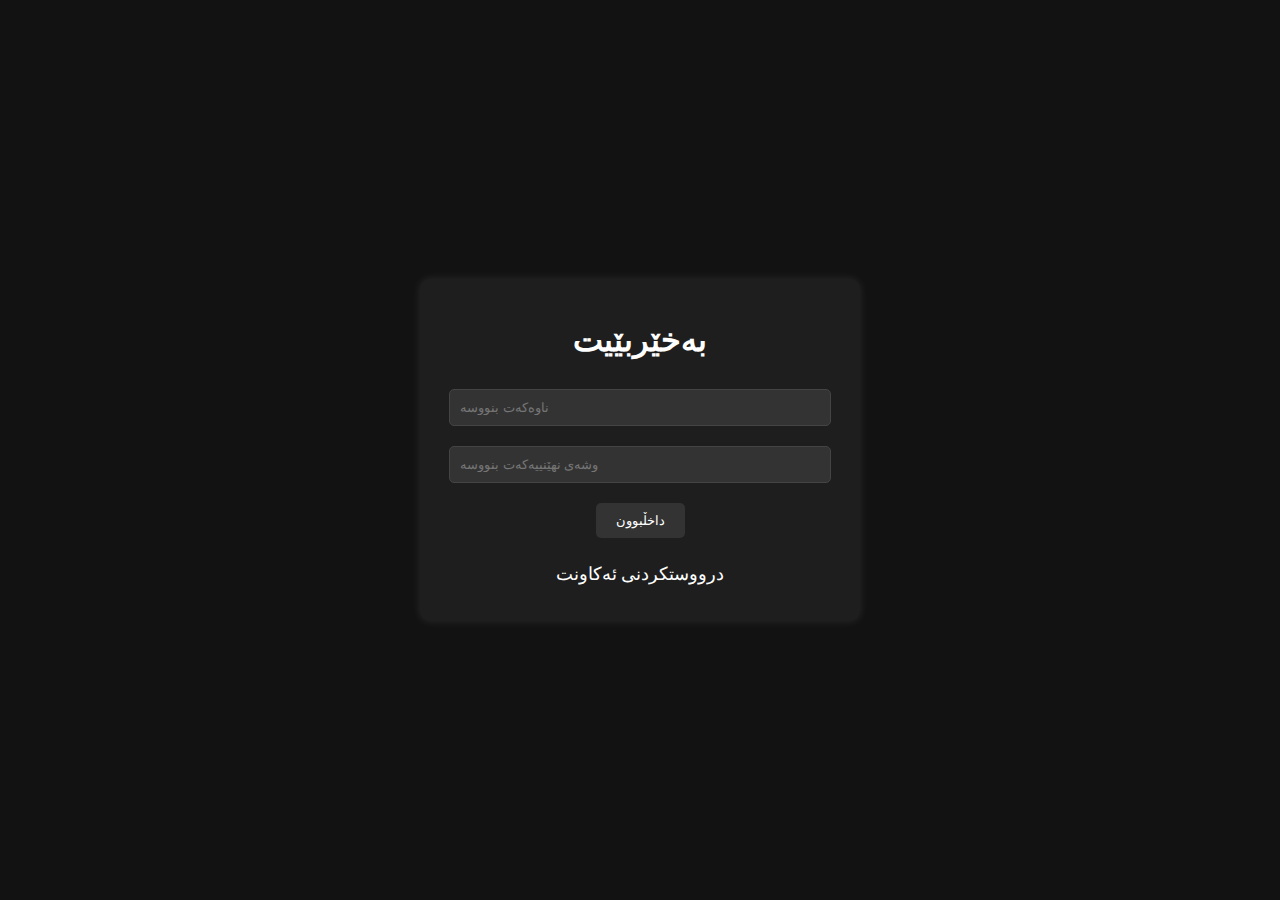
<file: index.html>
<!DOCTYPE html>
<html lang="en">
<head>
    <meta charset="UTF-8">
    <meta name="viewport" content="width=device-width, initial-scale=1.0">
    <title>Login</title>
    <link rel="stylesheet" href="styles.css">
</head>
<body>
    <div class="container">
        <h1>بەخێربێیت</h1>
        <input type="text" id="loginUsername" placeholder="ناوەکەت بنووسە">
        <input type="password" id="loginPassword" placeholder="وشەی نهێنییەکەت بنووسە">
        <button onclick="login()">داخڵبوون</button>
        <p><a href="create.html">درووستکردنی ئەکاونت</a></p>
    </div>
    <script src="script.js"></script>
</body>
</html>
</file>
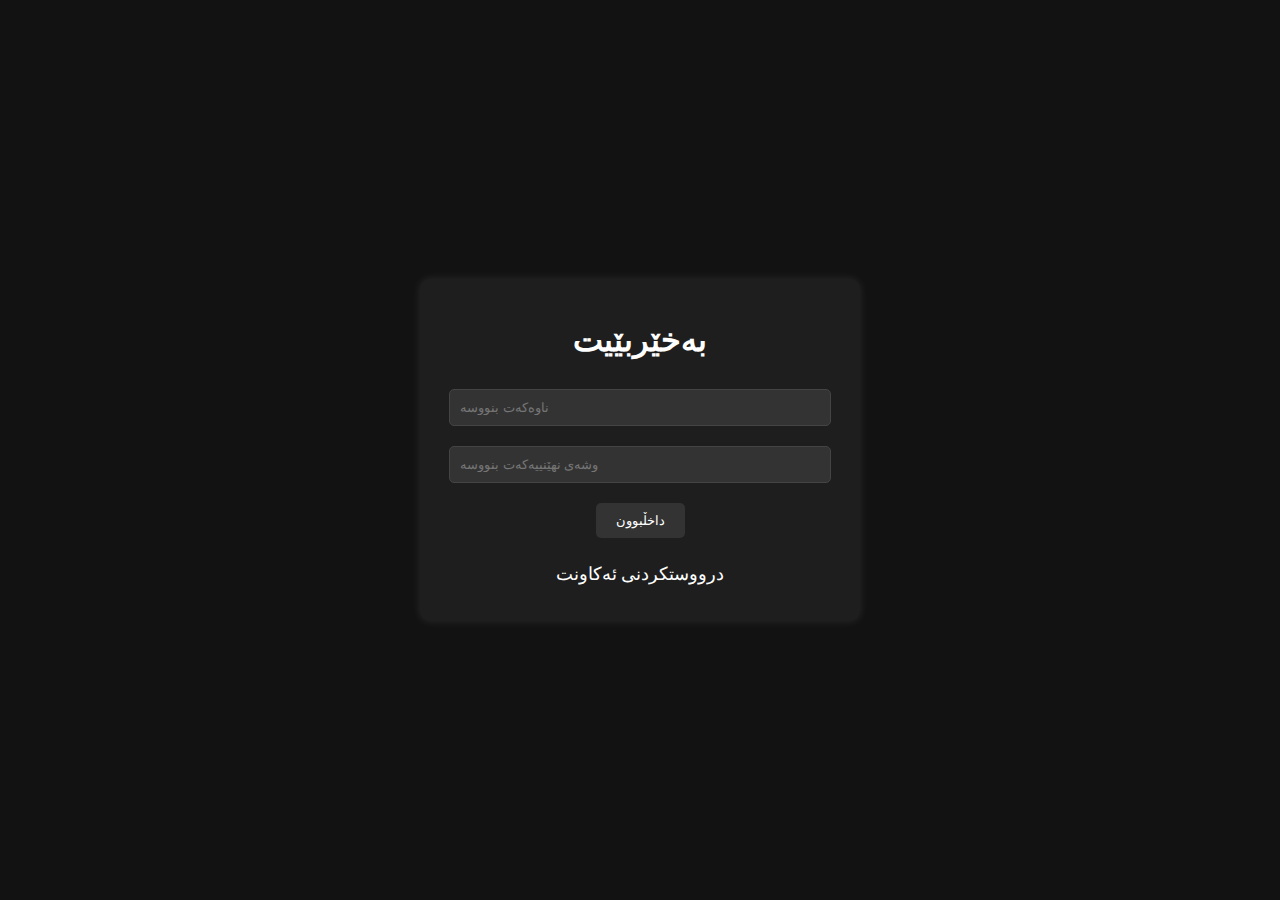
<file: balance.html>
<!DOCTYPE html>
<html lang="en">
<head>
    <meta charset="UTF-8">
    <meta name="viewport" content="width=device-width, initial-scale=1.0">
    <title>Balance Management</title>
    <link rel="stylesheet" href="styles.css">
</head>
<body onload="loadBalancePage()">
    <div class="container">
        <h1>بەڕێوەبردنی دارایی</h1>
        <p>باڵانسی ئێستات : $<span id="balance"></span></p>
        
        <div class="actions">
            <input type="number" id="amountBalance" placeholder="بڕ">
            <button onclick="deposit()">پارە دانان</button>
            <button onclick="withdraw()">لابردن</button>
        </div>

        <button onclick="goBack()">گەڕانەوە بۆ داشبۆرد</button>
    </div>
    <script src="script.js"></script>
</body>
</html>
</file>
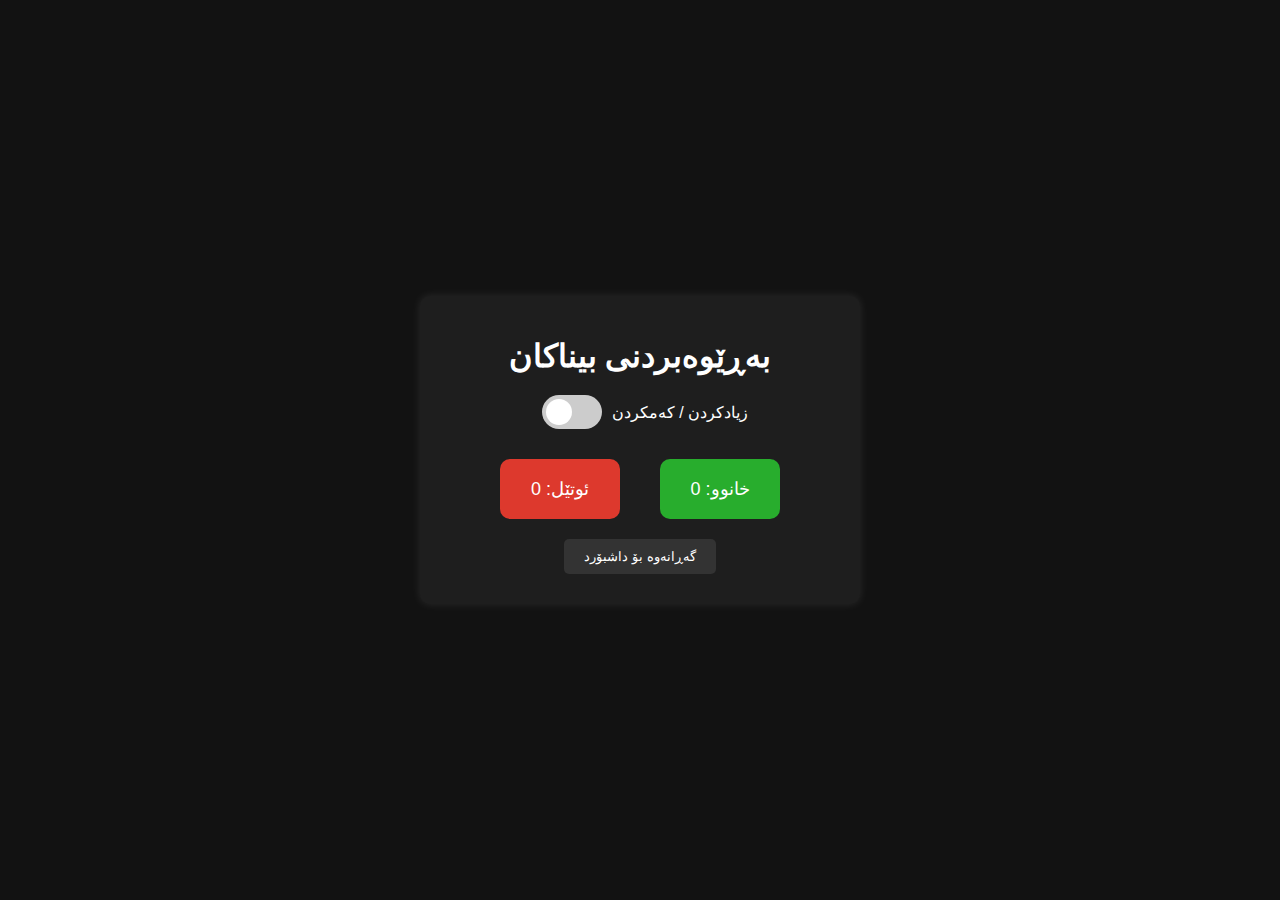
<file: buildings.html>
<!DOCTYPE html>
<html lang="en">
<head>
    <meta charset="UTF-8">
    <meta name="viewport" content="width=device-width, initial-scale=1.0">
    <title>Manage Buildings</title>
    <link rel="stylesheet" href="styles.css"> <!-- Link to CSS -->
</head>
<body>
    <div class="container">
        <h1>بەڕێوەبردنی بیناکان</h1>

        <!-- Lever toggle switch for increase/decrease -->
        <div class="toggle-container">
            <label class="switch">
                <input type="checkbox" id="toggle-switch">
                <span class="slider"></span>
            </label>
            <span>زیادکردن / کەمکردن</span>
        </div>

        <!-- Two buttons for Hotels and Houses -->
        <div class="buildings-container"> <!-- Changed class name -->
            <button class="building-button red-button" id="hotels">Hotels: 0</button>
            <button class="building-button green-button" id="houses">Houses: 0</button>
        </div>

        <!-- Back to Dashboard -->
        <button onclick="window.location.href='dashboard.html'">گەڕانەوە بۆ داشبۆرد</button>
    </div>

    <script src="script.js"></script> <!-- Link to JS -->
</body>
</html>
</file>
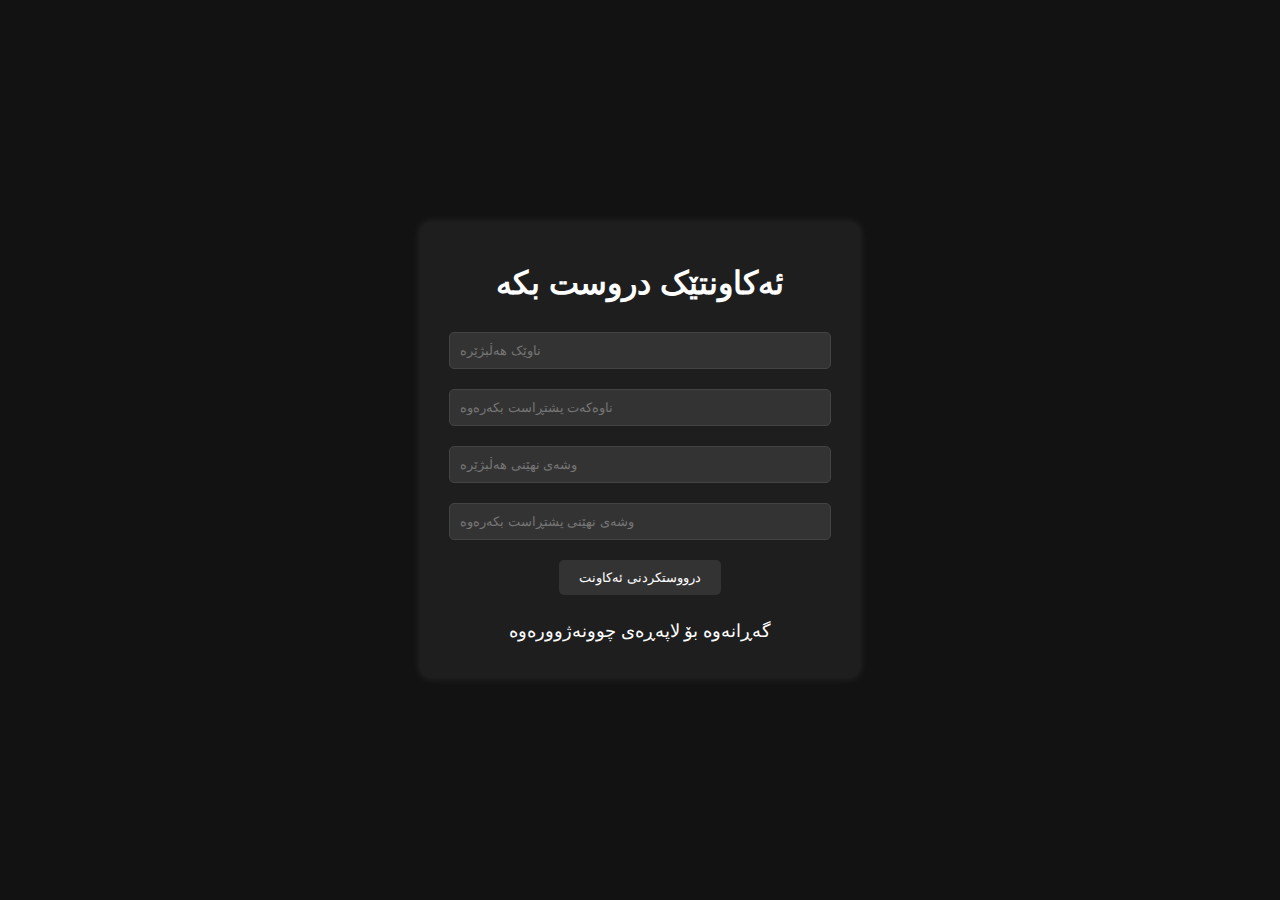
<file: create.html>
<!DOCTYPE html>
<html lang="en">
<head>
    <meta charset="UTF-8">
    <meta name="viewport" content="width=device-width, initial-scale=1.0">
    <title>Create Account</title>
    <link rel="stylesheet" href="styles.css">
</head>
<body>
    <div class="container">
        <h1>ئەکاونتێک دروست بکە</h1>
        <input type="text" id="newUsername" placeholder="ناوێک هەڵبژێرە">
        <input type="text" id="confirmUsername" placeholder="ناوەکەت پشتڕاست بکەرەوە">
        <input type="password" id="newPassword" placeholder="وشەی نهێنی هەڵبژێرە">
        <input type="password" id="confirmPassword" placeholder="وشەی نهێنی پشتڕاست بکەرەوە">
        <button onclick="createAccount()">درووستکردنی ئەکاونت</button>
        <p><a href="index.html">گەڕانەوە بۆ لاپەڕەی چوونەژوورەوە</a></p>
    </div>
    <script src="script.js"></script>
</body>
</html>
</file>
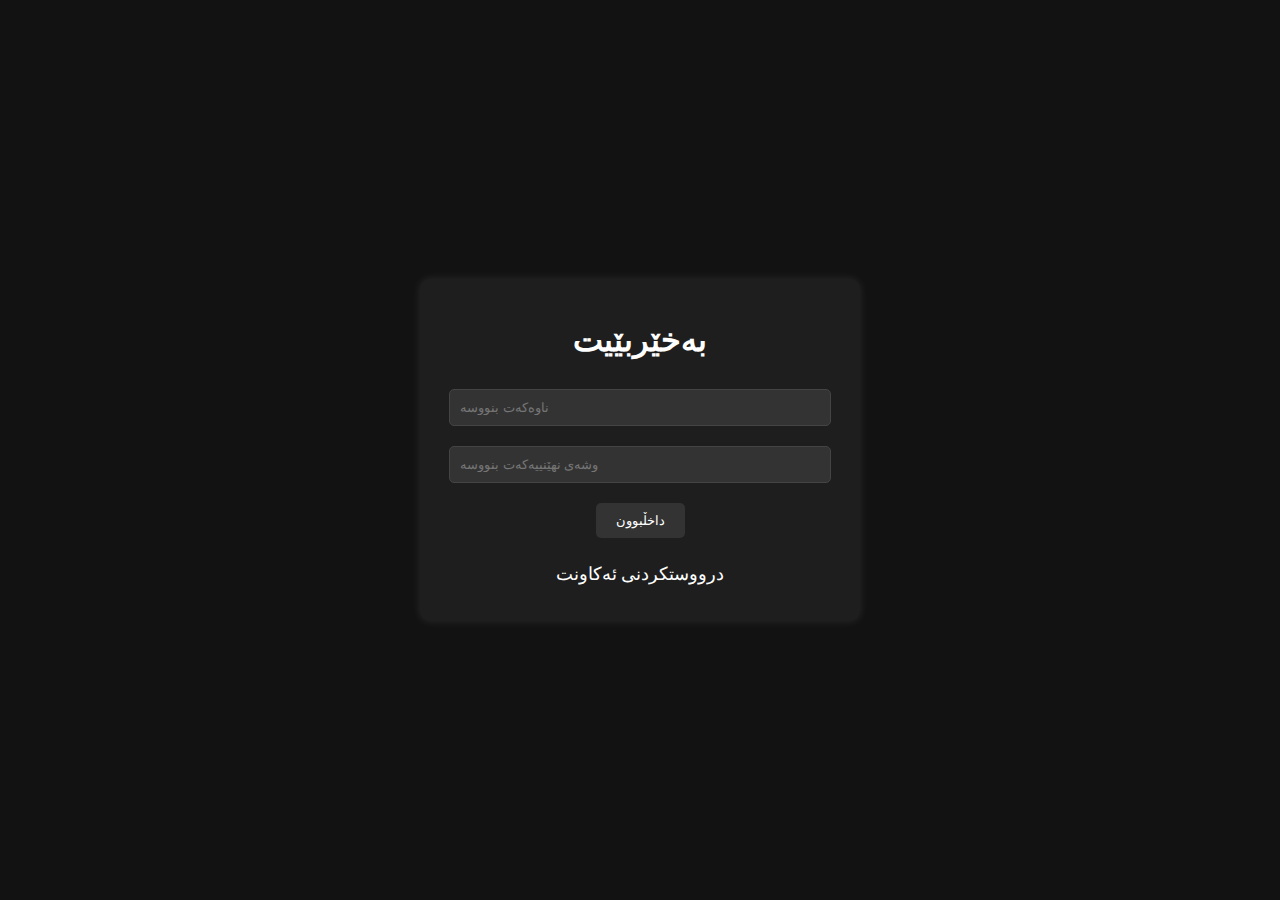
<file: dashboard.html>
<!DOCTYPE html>
<html lang="en">
<head>
    <meta charset="UTF-8">
    <meta name="viewport" content="width=device-width, initial-scale=1.0">
    <title>داشبۆرد</title>
    <link rel="stylesheet" href="styles.css">
</head>
<body onload="loadDashboard()">
    <div class="container">
        <h1>داشبۆرد</h1>
        <p>بەخێربێیت, <span id="username"></span></p>
        <p>بڕی پارەت‌: $<span id="balance"></span></p>
        <p>قەرز : $<span id="debt"></span></p>

        <div class="actions">
            <button onclick="navigateToBalance()">گۆڕینی باڵانس</button>
            <button onclick="navigateToDebt()">گۆڕینی قەرز</button>
        </div>
        <button onclick="window.location.href='properties.html'">بەڕێوەبردنی موڵکەکان</button>
<button onclick="window.location.href='buildings.html'">بەڕێوەبردنی بیناکان</button>
<button onclick="logout()">دەرچوون</button>
    </div>
    <script src="script.js"></script>
</body>
</html>
</file>
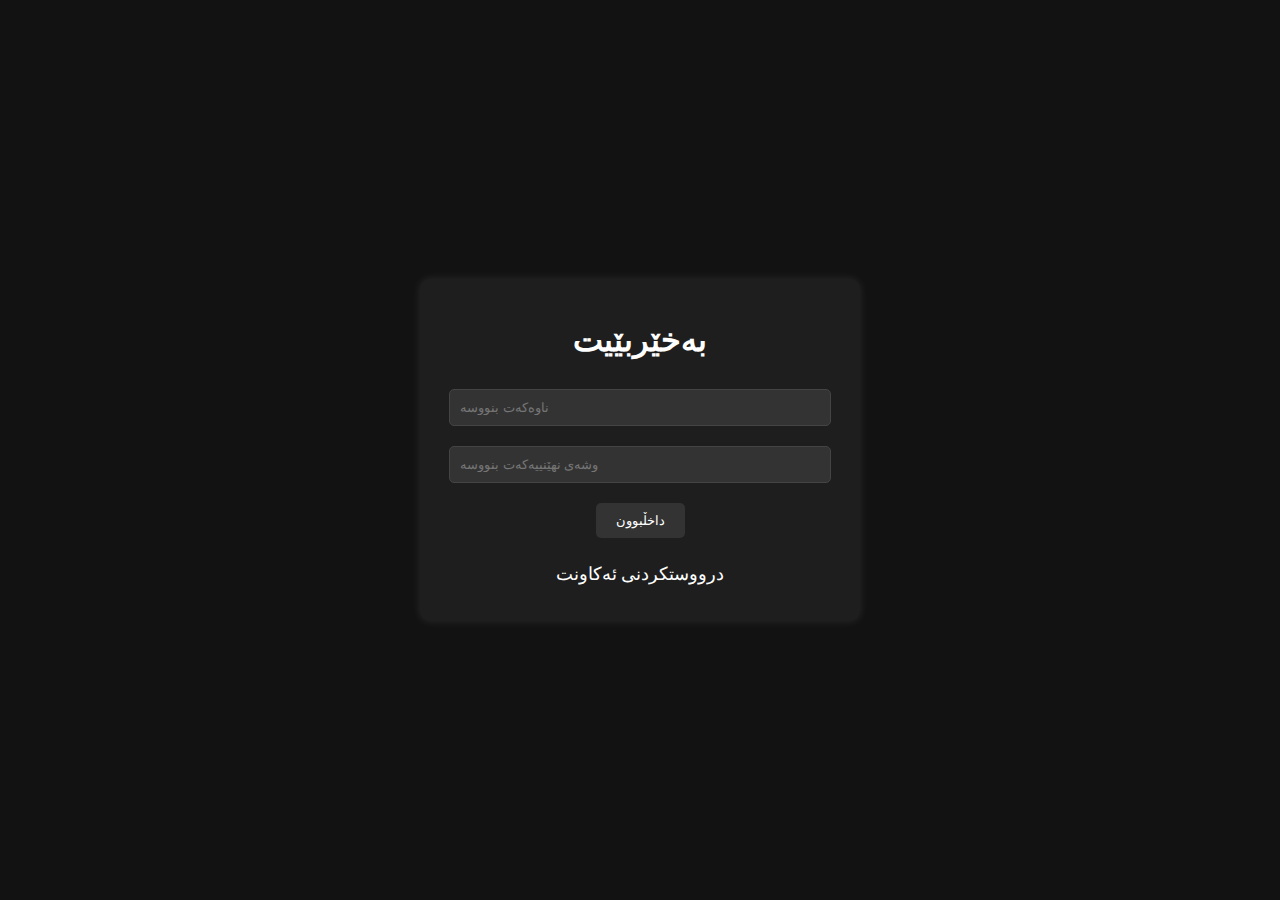
<file: debt.html>
<!DOCTYPE html>
<html lang="en">
<head>
    <meta charset="UTF-8">
    <meta name="viewport" content="width=device-width, initial-scale=1.0">
    <title>Debt Management</title>
    <link rel="stylesheet" href="styles.css">
</head>
<body onload="loadDebtPage()">
    <div class="container">
        <h1>بەڕێوبردنی قەرز</h1>
        <p>قەرزی ئێستات : $<span id="debt"></span></p>
        
        <div class="actions">
            <input type="number" id="amountDebt" placeholder="بڕ">
            <button onclick="increaseDebt()">دانانی قەرز</button>
            <button onclick="decreaseDebt()">دانەوەی قەرز</button>
        </div>

        <button onclick="goBack()">گەڕانەوە بۆ داشبۆرد</button>
    </div>
    <script src="script.js"></script>
</body>
</html>
</file>
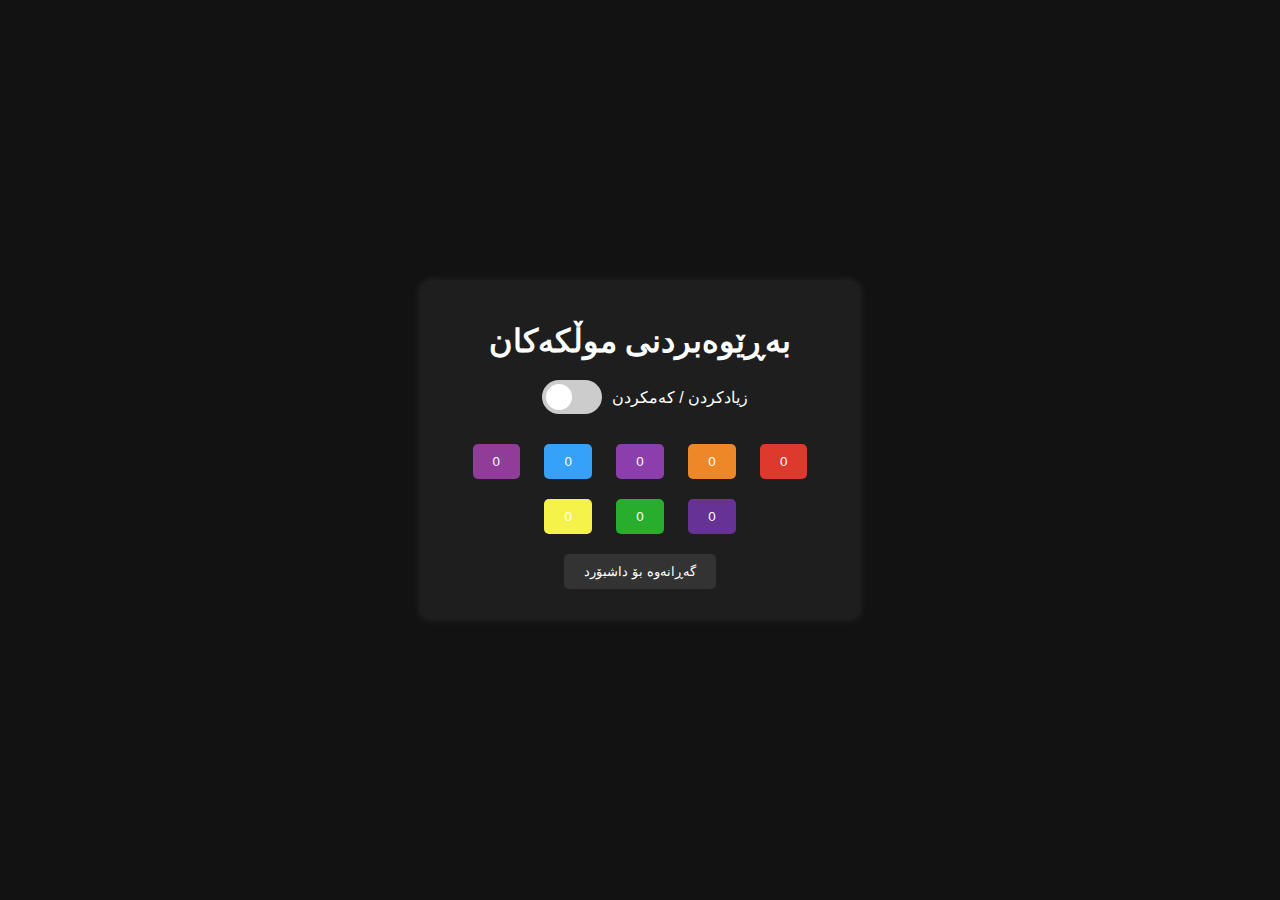
<file: properties.html>
<!DOCTYPE html>
<html lang="en">
<head>
    <meta charset="UTF-8">
    <meta name="viewport" content="width=device-width, initial-scale=1.0">
    <title>Manage Properties</title>
    <link rel="stylesheet" href="styles.css"> <!-- Link to your CSS file -->
</head>
<body>
    <div class="container">
        <h1>بەڕێوەبردنی موڵکەکان</h1>

        <!-- Lever toggle switch to choose increase/decrease -->
        <div class="toggle-container">
            <label class="switch">
                <input type="checkbox" id="toggle-switch">
                <span class="slider"></span>
            </label>
            <span>زیادکردن / کەمکردن</span>
        </div>

        <!-- Buttons for each property (color buttons) -->
        <div class="buttons-container">
            <button class="color-button" id="color1"></button>
            <button class="color-button" id="color2"></button>
            <button class="color-button" id="color3"></button>
            <button class="color-button" id="color4"></button>
            <button class="color-button" id="color5"></button>
            <button class="color-button" id="color6"></button>
            <button class="color-button" id="color7"></button>
            <button class="color-button" id="color8"></button>
        </div>

        <!-- Navigation button -->
        <button onclick="window.location.href='dashboard.html'">گەڕانەوە بۆ داشبۆرد</button>
    </div>

    <script src="script.js"></script> <!-- Link to your JavaScript file -->
</body>
</html>
</file>
<file: styles.css>
body {
    font-family: 'Segoe UI', Tahoma, Geneva, Verdana, sans-serif;
    background-color: #121212;
    color: white;
    margin: 0;
    display: flex;
    justify-content: center;
    align-items: center;
    height: 100vh;
}

.container {
    max-width: 400px;
    margin: auto;
    background: #1E1E1E;
    padding: 20px;
    border-radius: 10px;
    box-shadow: 0 0 10px rgba(255, 255, 255, 0.1);
    width: 100%;
    text-align: center;
}

h1 {
    font-size: 2em;
    margin-bottom: 20px;
}

input {
    width: 90%;
    padding: 10px;
    margin: 10px auto;
    background: #333;
    color: white;
    border: 1px solid #444;
    border-radius: 5px;
}

button {
    background: #333333;
    color: white;
    padding: 10px 20px;
    margin: 10px;
    border: none;
    border-radius: 5px;
    cursor: pointer;
    transition: background 0.3s ease;
}

button:hover {
    background: grey;
}

.actions button {
    width: 45%;
    display: inline-block;
}

.actions input {
    width: 60%;
}

a {
    color: white;
    text-decoration: none;
    font-size: 1.1em;
}

button:disabled {
    background: #888;
    cursor: not-allowed;
}

@media (max-width: 600px) {
    .container {
        padding: 10px;
    }

    .actions input, .actions button {
        width: 80%;
        margin: 5px;
    }
}
/* New styles for Lever Toggle */
.toggle-container {
    display: flex;
    align-items: center;
    justify-content: center;
    margin: 20px;
}

.switch {
    position: relative;
    display: inline-block;
    width: 60px;
    height: 34px;
    margin: 0 10px;
}

.switch input {
    opacity: 0;
    width: 0;
    height: 0;
}

.slider {
    position: absolute;
    cursor: pointer;
    top: 0;
    left: 0;
    right: 0;
    bottom: 0;
    background-color: #ccc;
    transition: 0.4s;
    border-radius: 34px;
}

.slider:before {
    position: absolute;
    content: "";
    height: 26px;
    width: 26px;
    border-radius: 50%;
    left: 4px;
    bottom: 4px;
    background-color: white;
    transition: 0.4s;
}

input:checked + .slider {
    background-color: #4CAF50;
}

input:checked + .slider:before {
    transform: translateX(26px);
}
/* Adjust the buildings buttons (Hotels & Houses) */
.buildings-container {
    display: flex;
    justify-content: center;
    align-items: center;
    gap: 20px; /* Adds space between the buttons */
    margin-top: 20px; /* Space above the button row */
}

.building-button {
    width: 120px; /* Smaller width */
    height: 60px; /* Smaller height */
    font-size: 18px;
    color: white;
    border-radius: 10px;
    cursor: pointer;
    transition: transform 0.3s ease;
    display: flex;
    justify-content: center;
    align-items: center;
}

.building-button:hover {
    transform: scale(1.1);
}

.red-button {
    background-color: #DD392D;
    align-items: center;
}

.green-button {
    background-color: #28AD2D;
    align-items: center;
}
</file>
